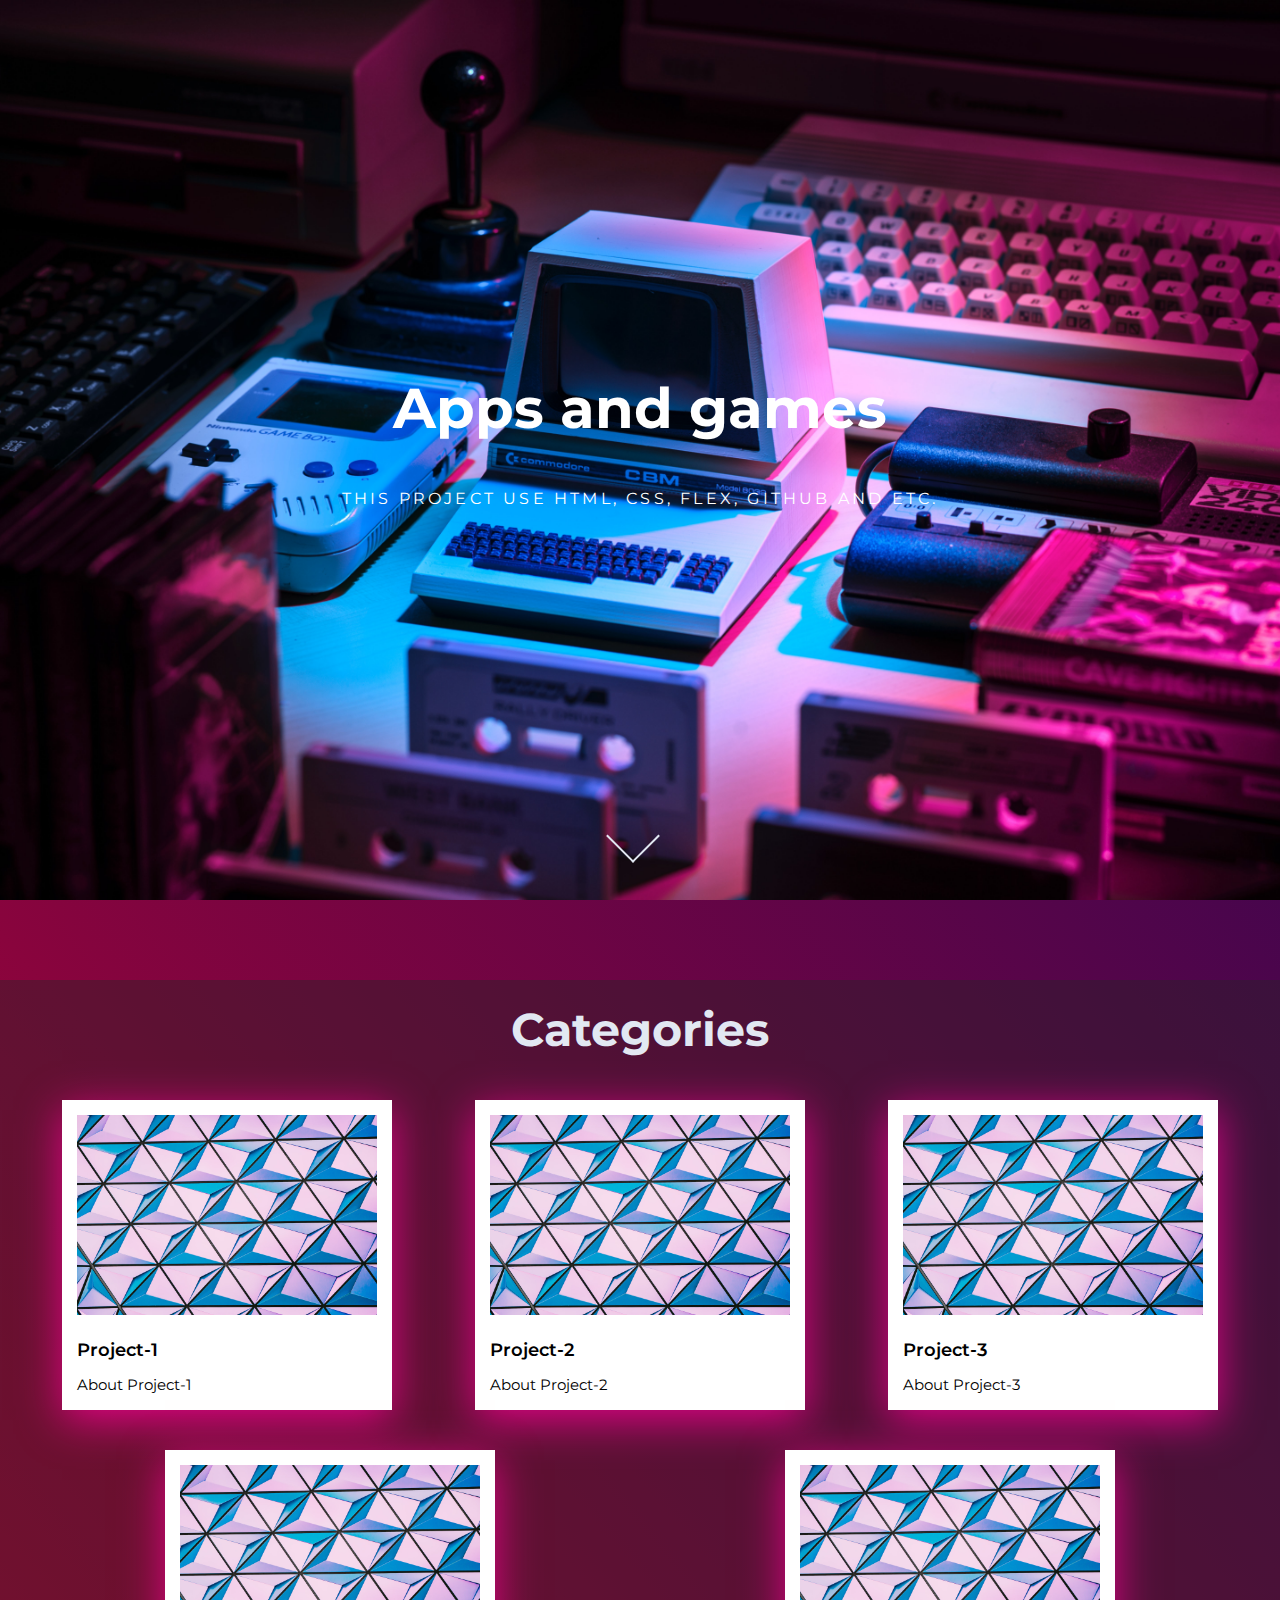
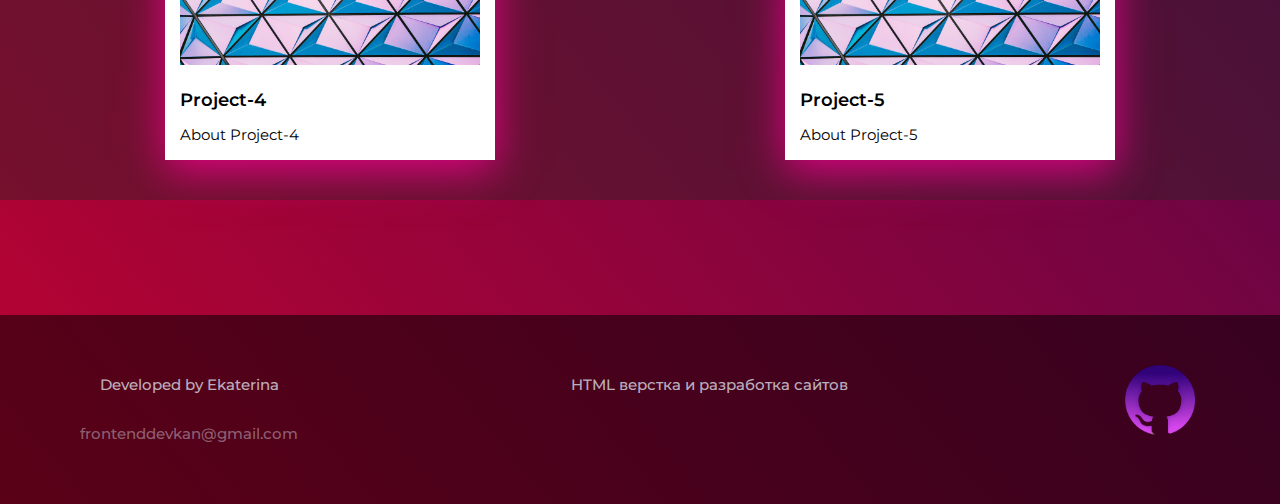
<file: index.html>
<!Doctype html>
<html lang="ru">
<head>
    <meta charset="UTF-8">
    <meta http-equiv="x-ua-compatible" content="IE=edge">
    <meta name="viewport" content="width=device-width, user-scalable=no, initial-scale=1.0, maximum-scale=1.0, minimum-scale=1.0">
    <link rel='stylesheet' href='./css/normalize.css'>
	<link rel="stylesheet" href="./css/style.css">
	<link rel="preconnect" href="https://fonts.googleapis.com">
	<link rel="preconnect" href="https://fonts.gstatic.com" crossorigin>
	<link href="https://fonts.googleapis.com/css2?family=Montserrat:wght@400;600;700&display=swap" rel="stylesheet">
	<title>Games and apps</title>
    <meta name="description" content="Portal for Apps, калькуляторы, счетчики, приложения">
</head>

    <!-- приложения для самопроверки по математике
    туду листы
всевозможные трекеры под спорт
и таймеры-счетчики
простые игрушки и тд
мета-календари и проч.
-->


<body>
<header>
	<div class="header">
		<h1 class="header-title">Apps and games</h1>
		<p class="header-subtitle">This project use html, css, flex, github and etc.</p>
	</div>
	<div class="header-arrow"> </div>
</header>

<main class="main">
	<div class="categories">
		<div class="container">
			<h2 class="categories__title">Categories</h2>
				<div class="categories__cards-wrapper">

			<!-- Project 1 - February-->

				<div class="categories__card">
						<img class="card__img" src="./img/rhomb.jpg" alt="принт из ромбиков">
						<h3 class="card__title">Project-1</h3>
						<p>About Project-1</p>

				</div>

				<!--  Progect 2  - March   -->

				<div class="categories__card">
					<img class="card__img" src="./img/rhomb.jpg" alt="принт из ромбиков">
					<h3 class="card__title">Project-2</h3>
					<p>About Project-2</p>

				</div>

				<!--  Progect 3 - April     -->

				<div class="categories__card">
					<img class="card__img" src="./img/rhomb.jpg" alt="принт из ромбиков">
					<h3 class="card__title">Project-3</h3>
					<p>About Project-3</p>

				</div>


				<!--  Progect 4 - May     -->

				<div class="categories__card">
					<img class="card__img" src="./img/rhomb.jpg" alt="принт из ромбиков">
					<h3 class="card__title">Project-4</h3>
					<p>About Project-4</p>

				</div>

				<!--  Progect 5 - June    -->

				<div class="categories__card">
					<img class="card__img" src="./img/rhomb.jpg" alt="принт из ромбиков">
					<h3 class="card__title">Project-5</h3>
					<p>About Project-5</p>

				</div>
		</div>


	</main>

	<footer>
		<div class="footer">
				<div class="footer__wrapper">
						<div class="footer__name-wrapper">
							<p class="footer__text">Developed by Ekaterina</p>
							<p class="footer__description">frontenddevkan@gmail.com</p>
						</div>
						<p class="footer__activity">HTML верстка и разработка сайтов</p>
						<div class="footer__img">
							<a href="https://github.com/frontenddevkan" class="footer__a"></a>
						</div>

				</div>

		</div>



	</footer>




<!--  old code               -->

<!--
		      CONNECTION SCRIPT FILE
	-->
	<!-- <script src="./javascript.js"> </script> -->


	<!--
		<script>

	document.querySelector('button').onclick = myClick;

			function myClick() {
				let a = document.querySelector('.inpution').value;
				document.querySelector('.out').innerHTML = eval(a);
					if (/[a-z]/i.test(value)) {
					return;
					}
			}
		</script>
		-->

		<!--
			TIME NOW

			<script>

		function getDateTime() {
        let now     = new Date();
        let year    = now.getFullYear();
        let month   = now.getMonth()+1;
        let day     = now.getDate();
		let dayOfWeek = now.Day();
        let hour    = now.getHours();
        let minute  = now.getMinutes();
        let second  = now.getSeconds();
		let milliSeconds = now.getMilliseconds();
-------------------------------------------------
        if(month.toString().length == 1) {
             month = '0' + month;
        }
        if(day.toString().length == 1) {
             day = '0' + day;
        }
        if(hour.toString().length == 1) {
             hour = '0' + hour;
        }
        if(minute.toString().length == 1) {
             minute = '0' + minute;
        }
        if(second.toString().length == 1) {
             second = + second;
        }
		if(milliSeconds.toString().length == 2) {
			milliSeconds = '0' + milliSeconds;
		}
		-------------------------------------------
'if's' change to
----------------------
function addNullString (el) {
 if(el.toString().length == 1) {
             return el = '0'+el;
        };
return el;
}
------------
        let dateTime = + hour+':'+minute+':'+second+':'+milliSeconds+' &#x263A '+day+'/'+month+'/'+year;
         return dateTime;
    }

	// example usage: realtime clock

  setInterval(function(){
        currentTime = getDateTime();
        document.getElementById("digital-clock").innerHTML = currentTime;
    }, 1000);

</script>

</div>
	</div>
	<nav class="menu">
			<ul class="menu__list">
				<li class="menu__item"></li>
				<li class="menu__item"></li>
				<li class="menu__item"></li>
			</ul>
		</nav>
<aside>
	<h2>Apps</h2>
	<nav class="menu">
		<ul class="menu__list">
			<li class="menu__item"></li>
			<li class="menu__item"></li>
			<li class="menu__item"></li>
		</ul>
	</nav>
</aside>

<section class='begining'>
	<div id="digital-clock"></div>
					<h2>Игры</h2>
					<h2>Обучалки</h2>
					<h3>Калькулятор для самопроверки простых математических примеров</h3>
					<input class="inpution" type="text" id='inpution' placeholder='Впиши пример вида 1+1*(4-9)'>
					<button>Посчитать</button>
					<div class="out"></div>

		</section>
		<section class='section-with-logos'>
			<h2>Раздел для малышей</h2>
			<img src='img/octopus-section2.png' alt='цветной осьминожек' class='first-img'>
			<img src='img/octopus-section2.png' alt='цветной осьминожек' class='second-img'>
			<img src='img/octopus-section2.png' alt='цветной осьминожек' class='third-img'>
		</section>

		<section class='section-three'>
		<h2 class='section-three__title'>Раздел для серьезных ребят (7 и больше лет)<span class='section-three__span'>любознательным</span> и жадным до <span class='section-three__span'>знаний</span>!</h2>
			<p class='section-three__text'>"Средняя школа похожа на Средиземье. Это волшебное путешествие, наполненное эльфами, гномами, хоббитами, королевами, королями и несколькими продажными волшебниками. Слово мудрецу: хорошо подбирайте себе попутчиков. Те, у кого хватит мужества и моральных устоев, чтобы выстоять. Те, кто использует свой блеск для губ, как волшебные палочки, когда сталкивается с опасностью. Таким образом, когда вы проходите через переполненные коридоры, изобилующие пагубными развлечениями, вы достигаете желаемого места назначения—или, по крайней мере, вашего следующего класса." – Кимберли Дана.</p>
			<p class='section-three__text'>"Учись как можно больше, пока ты молод, потому что жизнь становится слишком занятой позже."– Дана Стюарт Скотт.</p>

		</section>
		<section class='section-with-map'>
		<h2 class='section-with-map__title'>Найди себя на карте</h2>

		<iframe src="https://yandex.ru/map-widget/v1/?um=constructor%3A781c5d06a03eab43e4b6ed9b65d31e4f0d0a7ce8243e7d65492daee29c9ad20a&amp;source=constructor" width="900" height="400" frameborder="0"></iframe>
		</section>
-->

</body>

</html>


<!-- this website use html, css -->
</file>
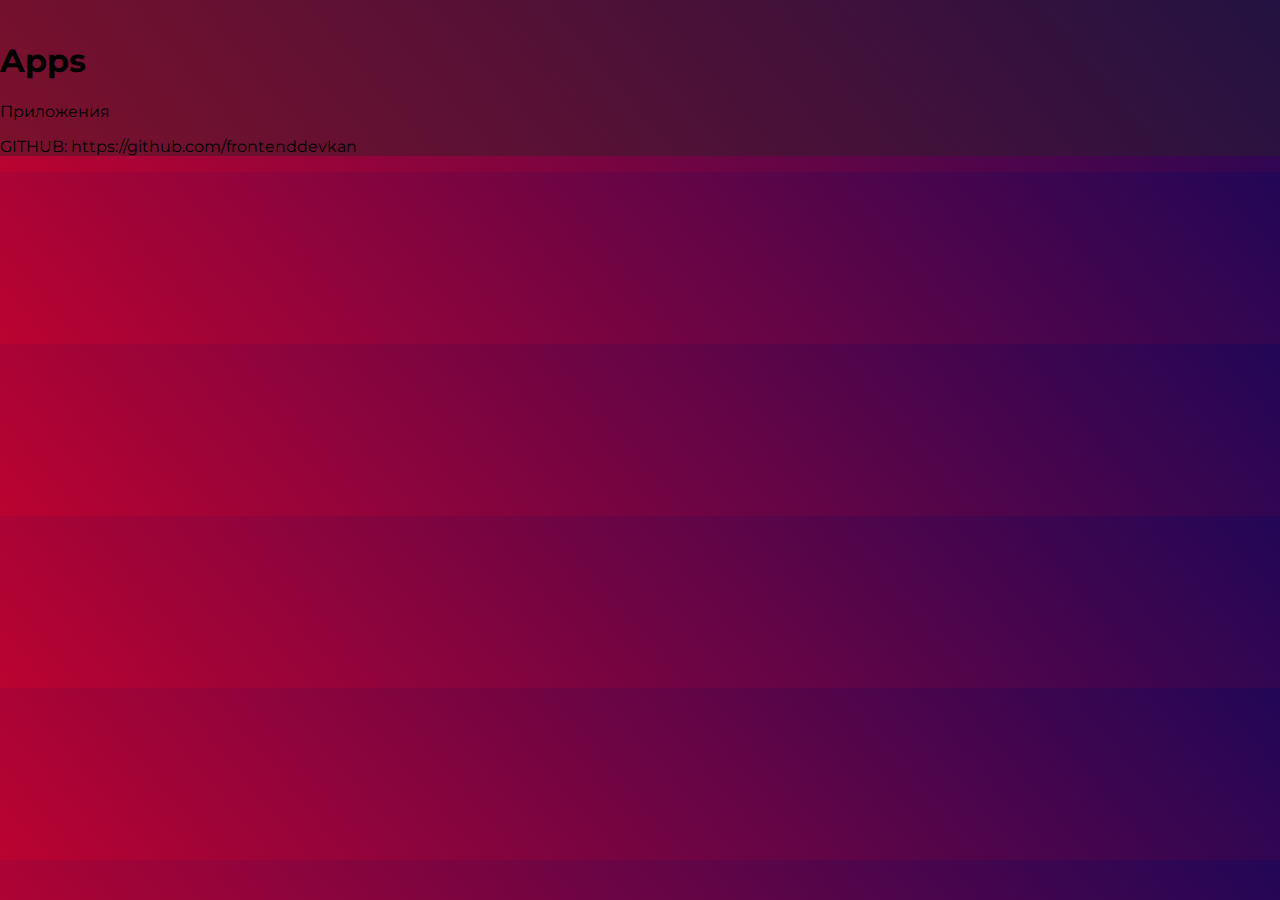
<file: internal-page.html>
<!DOCTYPE html>
<html lang="ru">
<head>
    <meta charset="UTF-8">
    <meta http-equiv="X-UA-Compatible" content="IE=edge">
    <meta name="viewport" content="width=device-width, initial-scale=1.0">
    <link rel='stylesheet' href='./css/normalize.css'>
	<link rel="stylesheet" href="./css/style.css">
	<link rel="preconnect" href="https://fonts.googleapis.com">
	<link rel="preconnect" href="https://fonts.gstatic.com" crossorigin>
	<link href="https://fonts.googleapis.com/css2?family=Montserrat:wght@400;600;700&display=swap" rel="stylesheet">

    <title>Apps</title>
</head>
<body>
    <div class="project">
        <div class="container">
            <h1 class="project__header">Apps</h1>
            <p>Приложения</p>
            <p>GITHUB: https://github.com/frontenddevkan</p>

        </div> <!-- container closed -->
    </div> <!-- project closed -->

<!-- There isn't internal page at this projeckt
    becouse of seperate other projects will be as seperate website.
    There will have links to websites instead of internal pages.
-->



 </body>
</html>
</file>
<file: css/style.css>
@media (max-width: 800px) {

}

* {
	box-sizing: border-box;
}

.main {
	margin: 0;
}

.header {
	position: relative;
	width: 100%;
	height: 100vh;
	background-color: #556983;

	/*определяем модель флексбокс для блока хедер */

	display: flex;
	flex-direction: column;
	/* выстраиваем флекс элементы в колонку , основная ось игрик */
	justify-content: center;
	align-items: center;

	/* фон хедера */
	background-image: url(../img/raritet.jpg);
	background-size: cover;
	background-position: center;

}

body {
	margin: 0;
	background: -webkit-linear-gradient(230deg, #220656,#ba0331);/* Chrome 10-25, Safari 5.1-6 */                          background: linear-gradient(230deg, #220656,#ba0331);/* W3C, IE 10+/ Edge, Firefox 16+, Chrome 26+, Opera 12+, Safari 7+ */
	font-family: 'Montserrat', sans-serif;
}

.header-title {
	margin: 0;
	margin-bottom: 25px;
	font-weight: 700;
	font-size: 56px;
	line-height: 1.3;
	/*130% высота строки 73px*/
	text-align: center;
	color: #fff;
	}

.header-subtitle {
	font-weight: 400;
	font-size: 16px;
	line-height: 1.6;
	text-align: center;
	letter-spacing: 0.2em;
	text-transform: uppercase;
	color: #fff;
}

.categories {
	padding-top: 80px;
	padding-bottom: 115px;


}
.container {
	max-width: 1310px;
	padding-top: 20px;
	background-color: #25252568;
	margin-left: auto;
	margin-right: auto;

}


.header-arrow {
	position: absolute;
	bottom: 5%;
	left: 48%;
	width: 38px;
	height: 38px;
	border-bottom: solid 2px #e2e8f2;
	border-right: solid 2px #e2e8f2;
	rotate: 45deg;

}



/* card of projects CATEGORIES */


.categories__title {
	margin: 0;
	font-weight: 700;
	font-size: 46px;
	line-height: 130%;
	text-align: center;
	color: #e2e8f2;
}
/* card wrapper*/


.categories__cards-wrapper {
	padding: 20px;
	width: 100%;
	display: flex;
	flex-wrap: wrap;
	justify-content: space-around;

}
.categories__card {
	margin: 20px;
	padding: 15px;
	max-width: 540px;
	background-color: #fff;
	box-shadow: 0px 10px 40px rgba(255, 0, 153, 0.799);
	transition: transform 0.3s linear;
	}

.categories__card-link {
	text-decoration: none;
	display: block;

	font-weight: 400;
	color: black;

	transition: color 0.3s ease-in;

}

.categories__card-link:hover {
	font-weight: 600;
	color: rgb(80, 9, 69);
	font-size: 18px;


}

.categories__card:hover {
	box-shadow: 10px -10px 40px rgb(242, 34, 159);

	transform: translateY(-10px);
	}

.card__img {
	margin-bottom: 20px;
	width: 300px;
}
.card__title {
	margin: 0;
	margin-bottom: 13px;
	font-weight: 600;
	font-size: 18px;
	line-height: 1.3;
}

.categories__card p {
	margin: 0;
	font-size: 15px;
	line-height: 1.3;

}


/* footer */


.footer {
margin: auto;
background-color: #00000084;
padding: 45px 80px 45px;
color: #e2e8f2c4;
font-size: 15px;
font-weight: 500;
line-height: 1.3;

}

.footer__wrapper {
	background: none;
	display: flex;
	justify-content: space-between;
	flex-direction: row;

}

.footer__name-wrapper {
	display: flex;
	flex-direction: column;
	justify-content: space-around;
	align-items: center;
}

.footer__img {
	background-image: url(../img/github.png);
	width: 80px;
	height: 80px;
	background-size: cover;
	background-position: center;
	border-radius: 120px 70px;
}

.footer__img:hover {
	transition: transform 0.3s linear;
	transform: translateY(-8px)
	translateX(9px)
	translateZ(8px);

}

.footer__a {
	display: block;
	height: 100%;
}

.footer__description {
	color: #e2e8f26b;
}
/* css CSS FOR INTERNAL-PAGE */



/*

















old styles


#digital-clock {
	width: 30%;
	height: 80px;
	background: linear-gradient(48deg, #80044c54 0.10, #801677a6, #807289bb, #80bc4c93);
	background: linear-gradient(48deg, #044c54, #1677a6, #7289bb, #bc4c93);
	 W3C, IE 10+/ Edge, Firefox 16+, Chrome 26+, Opera 12+, Safari 7+
	opacity: 0.60;
	position: absolute;
	margin-left: 63vw;
	margin-top: 3vw;
	border-radius: 3em;
	color: #902b2f;
	font-size: 30px;
	font-family: arial;
	comic-sans;
	text-align: center;
	padding-top: 20px;
	padding-bottom: 6px;
	text-shadow:
		0 0 4px #fff,
		0 0 11px #fff,
		0 0 19px #fff,
		0 0 40px #f09,
		0 0 80px #f09,
		0 0 90px #f09,
		0 0 100px #f09,
		0 0 150px #f09;
	border: 2px solid #7289bb;
}
/*
.wave-two {
	content: '';
	position: absolute;
	top: 110%;
	left: 70%;
	width: 190vw;
	height: 260vw;
	margin-left: -100vw;
	transform-origin: 50% 50%;
	background-color: transparent;
	border-radius: 30% 45%;
	box-shadow: inset 0 0 10vw #477fae;
	animation: spin 15s infinite linear;
	mix-blend-mode: multiply;
}

.wave-three {
	content: '';
	position: absolute;
	top: 98%;
	left: 66%;
	width: 220vw;
	height: 240vw;
	margin-left: -120vw;
	transform-origin: 50% 50%;
	background-color: transparent;
	border-radius: 27% 40%;
	box-shadow: inset 0 0 10vw #9bddd1;
	animation: spin 13s infinite linear;
	mix-blend-mode: multiply;
}


.wave {
	content: '';
	position: absolute;
	top: 100%;
	left: 60%;
	width: 200vw;
	height: 250vw;
	margin-left: -125vw;
	transform-origin: 50% 50%;
	background-color: transparent;
	border-radius: 28% 43%;
	box-shadow: inset 0 0 10vw #9bddd1;
	animation: spin 16s infinite linear;
	mix-blend-mode: multiply;
}

@keyframes spin {
	100% {
		transform: rotate(360deg);
	}
}



.first-img {
	height: 10%;
	width: 10%;
	margin-right: 10%;
}

.second-img {
	height: 10%;
	width: 10%;
	margin-right: 10%;

}

.third-img {
	height: 10%;
	width: 10%;

}

.section-with-logos {
	display: flex;
	justify-content: center;
	align-items: center;
	text-align: center;
	margin: auto;
	font-size: 20px;
	color: white;
	margin-bottom: 9%;

}

.section-three {
	margin-bottom: 2%;
}

.section-three__title {
	font-size: 60px;
	margin: 0px;
	text-align: center;
	font-family: Arial;
	comic-sans;

}

.section-three__span {
	color: #d9c9b2;

}

.section-three__text {
	font-size: 18px;
	text-align: center;
	width: 80%;
	margin: 0 auto;
	padding-top: 1%;


}*/
/*
.section-with-map {
	margin-bottom: 2%;

}

.section-with-map__title {
	margin-bottom: 2%;
	text-align: center;
	font-size: 30px;
	color: #9bddd1;


}

iframe {
	display: block;
	margin: 0 auto;

}

.line {
	border-top: 1px solid #9bddd1;
	width: 90%;
	margin: 0 auto;
}
*/
</file>
